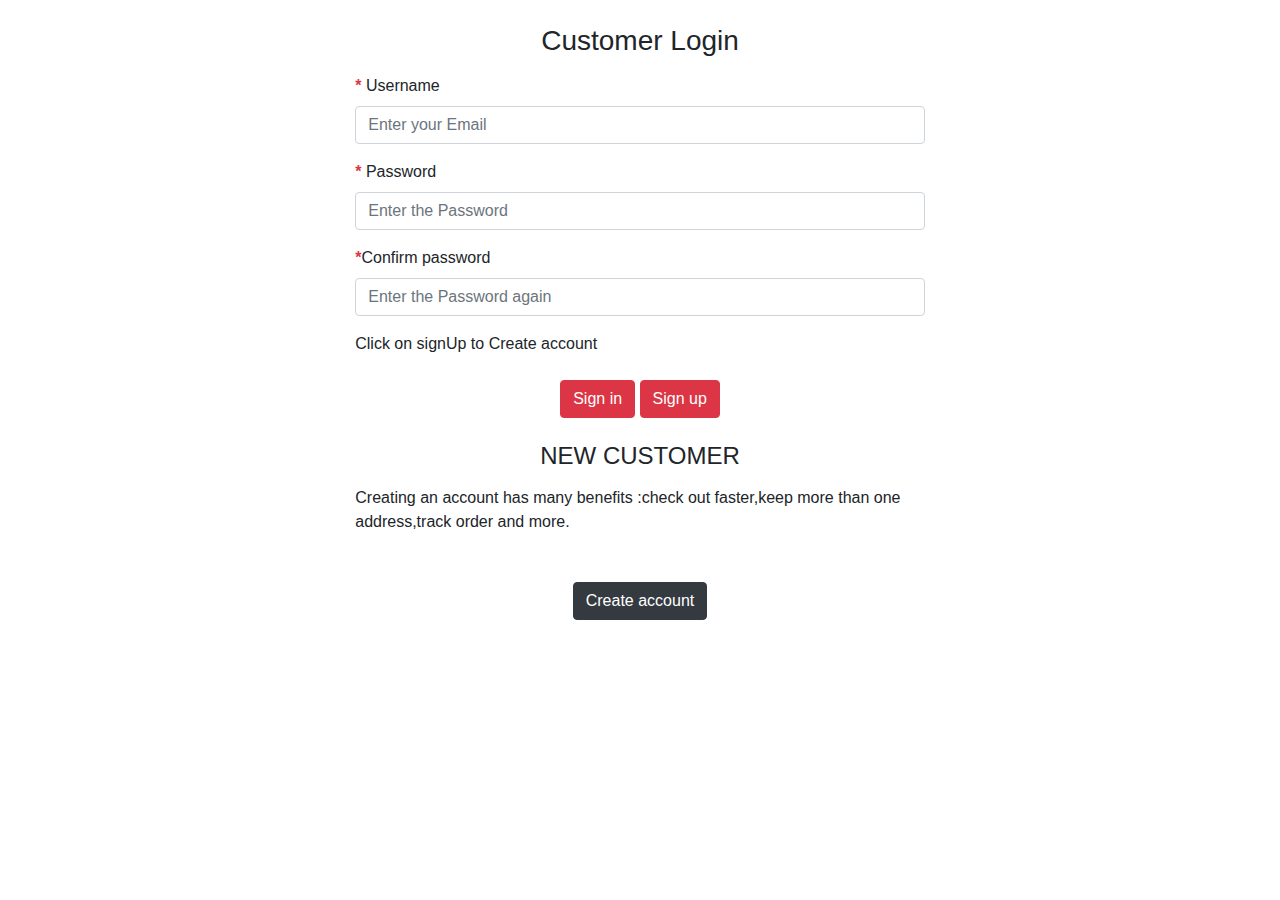
<file: createAccount.html>
<!DOCTYPE html>
<html lang="en">
  <head>
    <!-- Required meta tags -->
    <meta charset="utf-8">
    <meta name="viewport" content="width=device-width, initial-scale=1, shrink-to-fit=no">

    <!-- Bootstrap CSS -->
    <link rel="stylesheet" href="https://cdn.jsdelivr.net/npm/bootstrap@4.0.0/dist/css/bootstrap.min.css" integrity="sha384-Gn5384xqQ1aoWXA+058RXPxPg6fy4IWvTNh0E263XmFcJlSAwiGgFAW/dAiS6JXm" crossorigin="anonymous">
    <link rel="stylesheet" type="text/css" href="task2.css">
    <link rel="stylesheet" href="https://cdnjs.cloudflare.com/ajax/libs/font-awesome/5.15.2/css/all.min.css">

  <title>shopehive</title>
  </head>
  <body>
    <div class="container d-flex align-items-center justify-content-center">
<div class="col-lg-7 col-md-12 col-sm-12 col-12  mt-2">
  <form class="px-4 py-3">
    <div class="form-group">
    <div class=" mb-3 text-center">
    <h3>Customer Login</h3>
    </div>
      <label for="exampleDropdownFormEmail1"> <span class="text-danger"><b>*</b></span>  Username</label>
      <input type="email" class="form-control" id="exampleDropdownFormEmail1" placeholder="Enter your Email">
    </div>
    <div class="form-group">
     <label for="exampleDropdownFormPassword1"> <span class="text-danger"><b>*</b></span> Password</label>
      <input type="password" class="form-control" id="exampleDropdownFormPassword1" placeholder="Enter the Password">
    </div>
    <div class="form-group">
     <label for="exampleDropdownFormPassword1"> <span class="text-danger"><b>*</b></span>Confirm password</label>
      <input type="password" class="form-control" id="exampleDropdownFormPassword1" placeholder="Enter the Password again">
    </div>
    <p> Click on signUp to Create account</p>
    <div class="text-center mt-4 mb-4">
    <button type="submit" class="btn btn-danger">Sign in</button>
    <button type="submit" class="btn btn-danger">Sign up</button>
</div>
<div class="">
  <h4 class="text-center mb-3 mt-3">NEW CUSTOMER</h4>
  <p class="">Creating an account has many benefits :check out faster,keep more than one address,track order and more.</p>
</div>

<div class="text-center mt-5">
<button class="btn btn-dark" type="button">Create account</button>
</div>

</form>
</div>
</div>

    <!-- <div class="container d-flex align-items-center justify-content-center">
<div class="col-lg-7 col-md-12 col-sm-12 col-12  mt-2">
  <form class="px-4 py-3">
    <div class="form-group">
    <div class=" mb-3 text-center">
    <h3>Customer Login</h3>
    </div>
      <label for="exampleDropdownFormEmail1"> <span class="text-danger"><b>*</b></span>  Username</label>
      <input type="email" class="form-control" id="exampleDropdownFormEmail1" placeholder="Enter your Email">
    </div>
    <div class="form-group">
     <label for="exampleDropdownFormPassword1"> <span class="text-danger"><b>*</b></span> Password</label>
      <input type="password" class="form-control" id="exampleDropdownFormPassword1" placeholder="Enter the Password">
    </div>
    <div class="form-group">
     <label for="exampleDropdownFormPassword1"> <span class="text-danger"><b>*</b></span>Confirm password</label>
      <input type="password" class="form-control" id="exampleDropdownFormPassword1" placeholder="Enter the Password again">
    </div>
    <p> Click on signUp to Create account</p>
    <div class="text-center mt-4 mb-4">
    <button type="submit" class="btn btn-danger">Sign in</button>
    <button type="submit" class="btn btn-danger">Sign up</button>
</div>
<div class="">
  <h4 class="text-center mb-3 mt-3">NEW CUSTOMER</h4>
  <p class="">Creating an account has many benefits :check out faster,keep more than one address,track order and more.</p>
</div>

<div class="text-center mt-5">
<button class="btn btn-dark" type="button">Create account</button>
</div>

</form>
</div>
</div> -->


    <!-- Optional JavaScript -->
    <!-- jQuery first, then Popper.js, then Bootstrap JS -->
    <script src="https://code.jquery.com/jquery-3.2.1.slim.min.js" integrity="sha384-KJ3o2DKtIkvYIK3UENzmM7KCkRr/rE9/Qpg6aAZGJwFDMVNA/GpGFF93hXpG5KkN" crossorigin="anonymous"></script>
    <script src="https://cdn.jsdelivr.net/npm/popper.js@1.12.9/dist/umd/popper.min.js" integrity="sha384-ApNbgh9B+Y1QKtv3Rn7W3mgPxhU9K/ScQsAP7hUibX39j7fakFPskvXusvfa0b4Q" crossorigin="anonymous"></script>
    <script src="https://cdn.jsdelivr.net/npm/bootstrap@4.0.0/dist/js/bootstrap.min.js" integrity="sha384-JZR6Spejh4U02d8jOt6vLEHfe/JQGiRRSQQxSfFWpi1MquVdAyjUar5+76PVCmYl" crossorigin="anonymous"></script>
  </body>
</html>
</file>
<file: task2.css>
.header-container .top-link-container {	
    background: #1b252f;
}
.header-container .top-link-container .container .row{
    padding-top: 15px;
}
.header-container .top-link-container{
    color: #fff;
}

.header-container .top-link-container .top-link{
    font-size: 14px;
}

.header-container .top-link-container .top-link li {
    list-style-type: none;
    display: inline-block;
}

.header-container .top-link-container .top-link a {
    color: #fff;
    margin-left: 20px;
    text-transform: capitalize;
}
.cart{
	text-align: center;
}
.logo{
	text-align: center;
	padding: 2px;
}
.copyright{
  border-top: dotted; 
}
</file>
